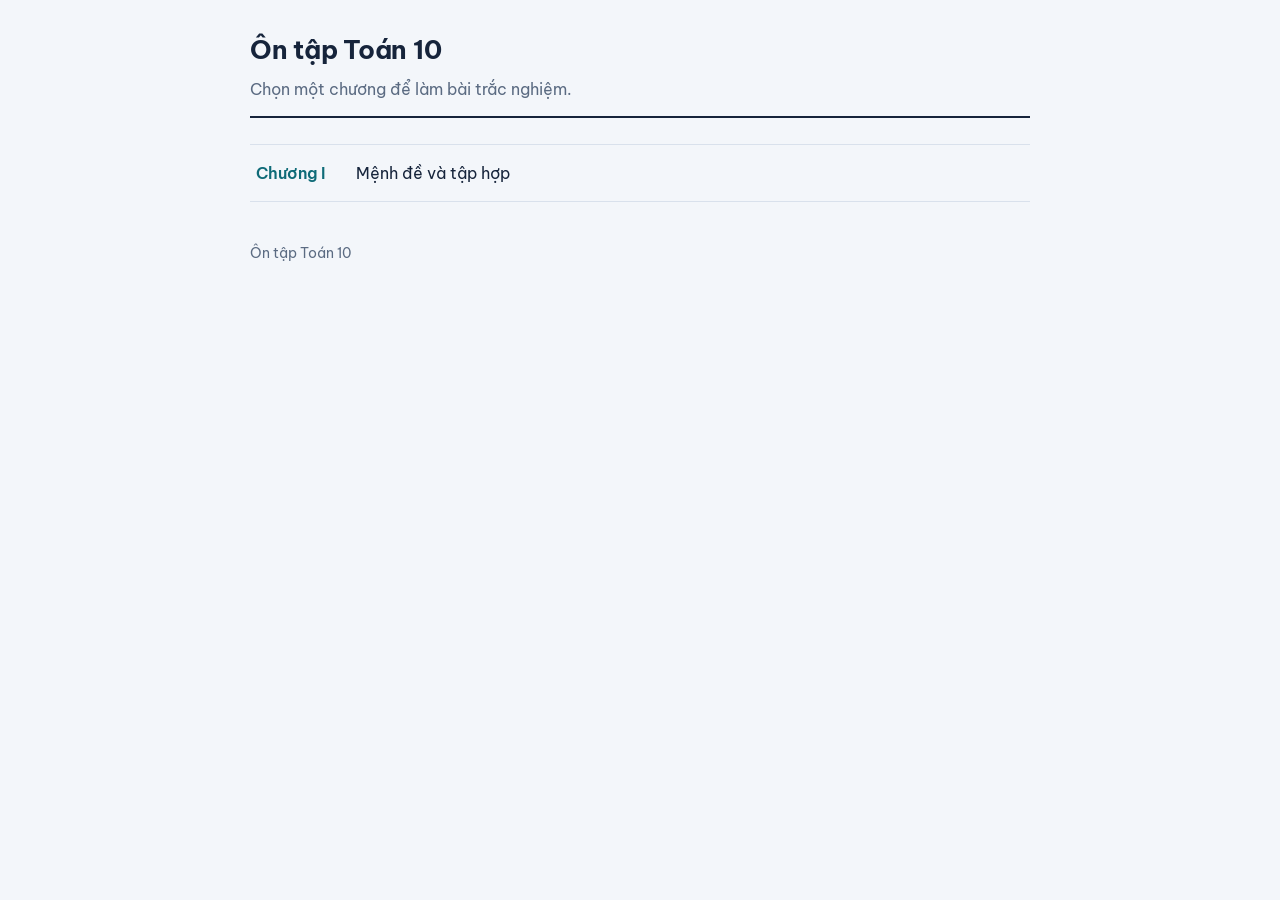
<file: index.html>
<!DOCTYPE html>
<html lang="vi">
<head>
<meta charset="UTF-8">
<meta name="viewport" content="width=device-width, initial-scale=1, viewport-fit=cover">
<title>Ôn tập Toán 10 | Ngân hàng câu hỏi</title>
<meta name="description" content="Ngân hàng câu hỏi trắc nghiệm ôn tập Toán 10 theo từng chương.">
<link rel="preconnect" href="https://fonts.googleapis.com">
<link rel="preconnect" href="https://fonts.gstatic.com" crossorigin>
<link href="https://fonts.googleapis.com/css2?family=Be+Vietnam+Pro:wght@400;600;700&display=swap" rel="stylesheet">
<link rel="stylesheet" href="css/style.css">
</head>
<body>
<div class="wrap">
  <header class="top">
    <h1>Ôn tập Toán 10</h1>
    <p>Chọn một chương để làm bài trắc nghiệm.</p>
  </header>

  <ul class="chapters">
    <li><a href="quizzes/chuong1.html"><span class="so">Chương I</span><span>Mệnh đề và tập hợp</span></a></li>
    <!-- Khi có file mới, copy dòng trên và sửa lại, ví dụ:
    <li><a href="quizzes/chuong2.html"><span class="so">Chương II</span><span>Bất phương trình và hệ bất phương trình bậc nhất hai ẩn</span></a></li>
    -->
  </ul>
  <footer>Ôn tập Toán 10</footer>
</div>
</body>
</html>
</file>
<file: css/style.css>
:root{
  --ink:#16243b; --muted:#5b6b82; --bg:#f3f6fa; --card:#ffffff;
  --line:#d9e1ec; --main:#0f6b78; --main-d:#0b525c;
  --ok:#e3f4e8; --ok-line:#2f8f4e; --bad:#fbe6e4; --bad-line:#c0392b; --note:#eef4fb;
}
*{box-sizing:border-box;margin:0;padding:0}
html{scroll-padding-top:env(safe-area-inset-top,0px)}
body{font-family:'Be Vietnam Pro','Segoe UI',system-ui,sans-serif;color:var(--ink);background:var(--bg);line-height:1.65;
  padding:env(safe-area-inset-top,0px) 0 env(safe-area-inset-bottom,0px)}
a{color:var(--main)}
.wrap{max-width:820px;margin:0 auto;padding:28px 20px 60px}
header.top{border-bottom:2px solid var(--ink);padding-bottom:14px;margin-bottom:26px}
header.top h1{font-size:1.65rem;font-weight:700;letter-spacing:-.01em}
header.top p{color:var(--muted);margin-top:4px}
.back{display:inline-block;margin-bottom:12px;font-size:.95rem;text-decoration:none}
.back:hover{text-decoration:underline}

/* Menu các chương */
.chapters{list-style:none;border-top:1px solid var(--line)}
.chapters li{border-bottom:1px solid var(--line)}
.chapters a{display:flex;gap:16px;align-items:baseline;padding:15px 6px;text-decoration:none;color:var(--ink)}
.chapters a:hover{background:#e8f0f6}
.chapters .so{min-width:84px;font-weight:600;color:var(--main)}

/* Thanh trạng thái */
.bar{position:sticky;top:0;z-index:5;background:var(--bg);padding:10px 0;margin-bottom:6px;
  display:flex;justify-content:space-between;align-items:center;border-bottom:1px solid var(--line);font-size:.95rem;color:var(--muted)}
.bar b{color:var(--ink)}

/* Câu hỏi */
.q{background:var(--card);border:1px solid var(--line);border-left:4px solid var(--ink);border-radius:4px;padding:18px 20px;margin:18px 0}
.q .de{font-weight:600;margin-bottom:10px}
.q label{display:flex;gap:10px;align-items:flex-start;padding:9px 12px;border:1px solid transparent;border-radius:4px;cursor:pointer}
.q label:hover{background:var(--note)}
.q input{margin-top:7px;accent-color:var(--main)}
.q label.dung{background:var(--ok);border-color:var(--ok-line)}
.q label.sai{background:var(--bad);border-color:var(--bad-line)}
.giaithich{display:none;margin-top:12px;padding:12px 14px;background:var(--note);border-radius:4px;font-size:.97rem}
.giaithich.show{display:block}

/* Nút */
.actions{display:flex;gap:12px;flex-wrap:wrap;margin-top:24px}
button{font:inherit;font-weight:600;padding:12px 26px;border-radius:4px;border:2px solid var(--main);cursor:pointer}
button.chinh{background:var(--main);color:#fff}
button.chinh:hover{background:var(--main-d);border-color:var(--main-d)}
button.phu{background:transparent;color:var(--main)}
button.phu:hover{background:#e3f0f2}
button:focus-visible,a:focus-visible,input:focus-visible{outline:3px solid #f2b705;outline-offset:2px}

#ketqua{display:none;margin-top:22px;padding:18px 20px;background:var(--card);border:2px solid var(--ink);border-radius:4px}
#ketqua.show{display:block}
#ketqua .diem{font-size:1.8rem;font-weight:700}
footer{margin-top:40px;color:var(--muted);font-size:.9rem}
mjx-container{overflow-x:auto;overflow-y:hidden;max-width:100%}
@media (max-width:600px){header.top h1{font-size:1.35rem}.q{padding:14px}}
</file>
